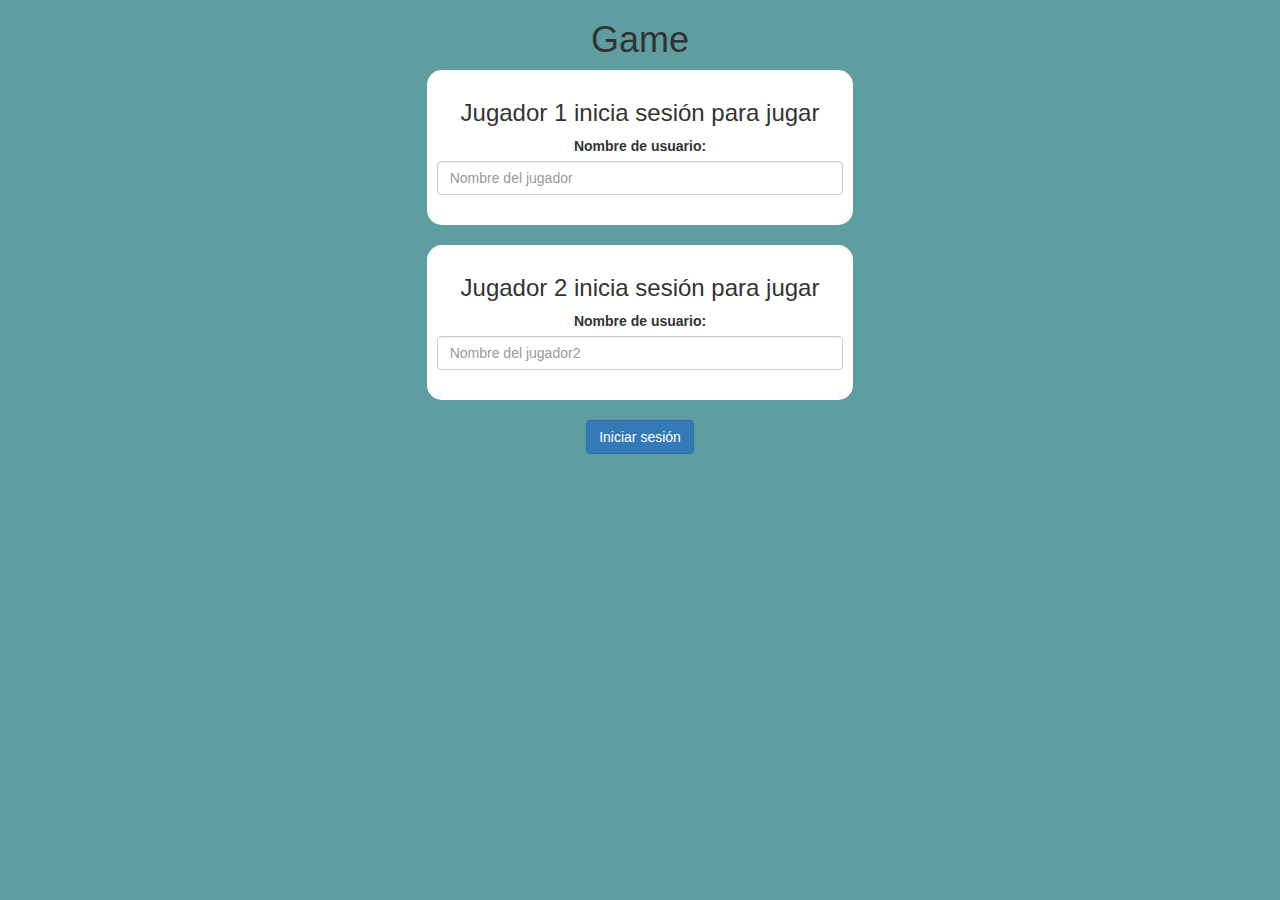
<file: index.html>
<html>
    <head>
        <title>
prueba de matematicas

        </title>
        <meta name="viewport" content="width=device-width, initial-scale=1"> 
        <link rel="stylesheet" href="https://maxcdn.bootstrapcdn.com/bootstrap/3.4.0/css/bootstrap.min.css"> 
        <script src="https://ajax.googleapis.com/ajax/libs/jquery/3.4.1/jquery.min.js"> </script>
        <script src="https://maxcdn.bootstrapcdn.com/bootstrap/3.4.0/js/bootstrap.min.js"></script>
        <link rel="stylesheet" type="text/css" href="game.css">
        <script src="game_inicio.js"></script>
    </head>
    <body>
        <center>
            <h1>Game</h1>
    <div class="col-lg-4 col-sm-8 col-xs-11 login_div1">
        <h3>Jugador 1 inicia sesión para jugar</h3>
        <label>Nombre de usuario: </label>
        <input type="text" id="name_player1" class="form-control" placeholder="Nombre del jugador">
        <br>
    </div>
    <br>
    <div class="col-lg-4 col-sm-8 col-xs-11 login_div2">
        <h3>Jugador 2 inicia sesión para jugar</h3>
        <label>Nombre de usuario: </label>
        <input type="text" id="name_player2" class="form-control" placeholder="Nombre del jugador2">
        <br>
    </div>
    <br>
    <button onclick="adduser()" class="btn btn-primary">Iniciar sesión</button>
       </center>
    </body>
</html>
</file>
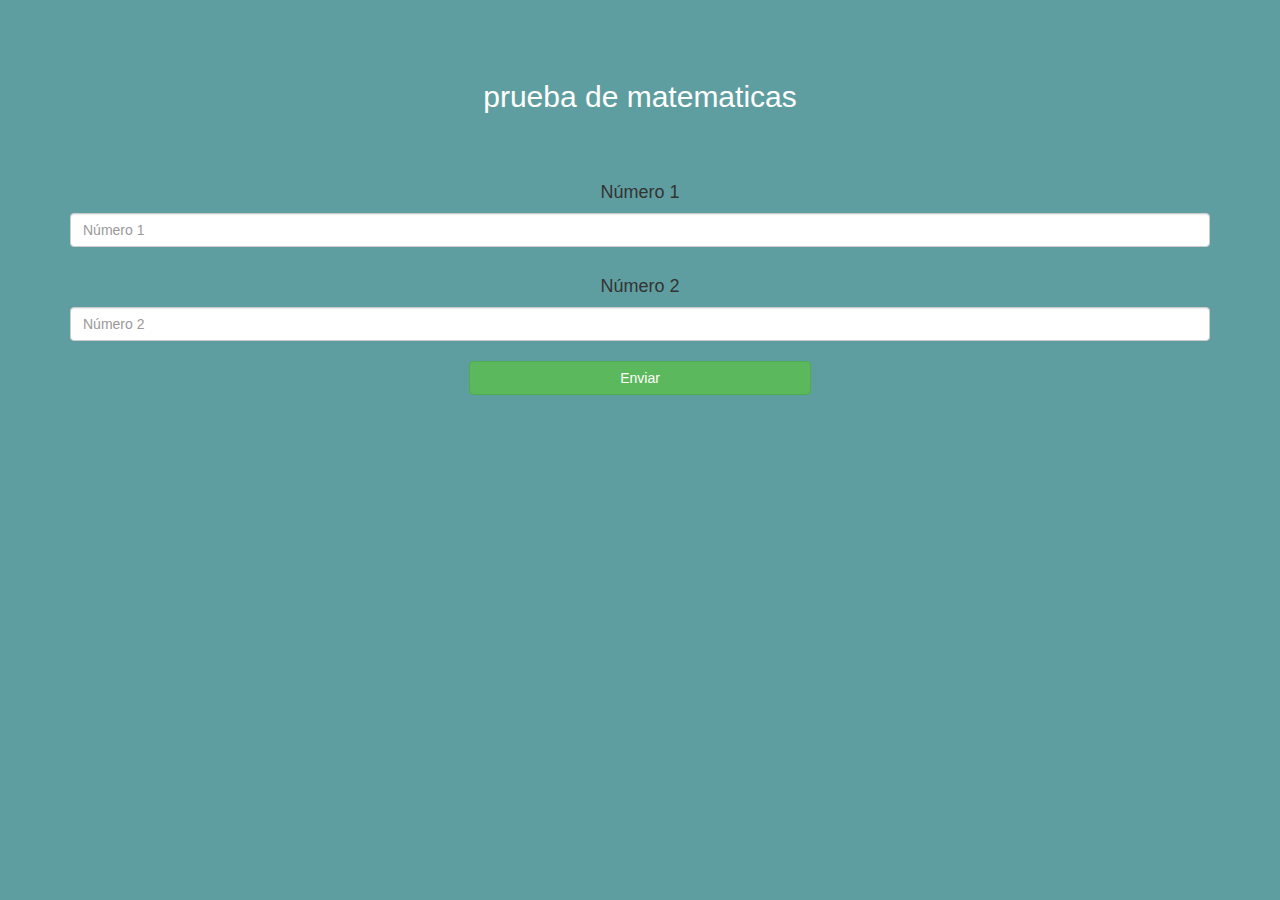
<file: quiz_game_page.html>
<!DOCTYPE html>
<html lang="en">
<head>
    <meta charset="UTF-8">
    <meta http-equiv="X-UA-Compatible" content="IE=edge">
    <meta name="viewport" content="width=device-width, initial-scale=1.0">
    <title>prueba de matematicas</title>
    <link rel="stylesheet" href="https://maxcdn.bootstrapcdn.com/bootstrap/3.4.0/css/bootstrap.min.css"> 
    <script src="https://ajax.googleapis.com/ajax/libs/jquery/3.4.1/jquery.min.js"> </script>
    <script src="https://maxcdn.bootstrapcdn.com/bootstrap/3.4.0/js/bootstrap.min.js"></script>
    <link rel="stylesheet" type="text/css" href="game.css">
</head>
<body>
    <h4 id="player1_name"></h4>
    <span id="player1_score"></span>
    <br>
    <h4 id="player2_name"></h4>
    <span id="player2_score"></span>
    <br>
    <div class="container">
        <center>
            <h2 style="color: white";>prueba de matematicas</h2>
            <h3 id="player_question"></h3>
            <h3 id="player_answer"></h3>
            <div id="ouput" class="col-lg-6"></div>
            <br>
            <br>
            <h4>Número 1</h4> 
            <input type="text" id="number1" class="form-control" placeholder="Número 1"> 
            <br>
            <h4>Número 2</h4> <input type="text" id="number2" class="form-control" placeholder="Número 2"> 
            <br>
            <button onclick="send()" class="btn btn-success" style="width: 30%;">Enviar</button>
        </center>
    </div>
    <scrip src="quiz_game_login.js"></scrip>
</body>
</html>
</file>
<file: game.css>
body
{
    background:cadetblue;
}
.login_div1,.login_div2
{
    background:white;
    padding:10px;
    float:none;
    border-radius:15px;
}
#output
{
    background-color: white;
    border-radius:10px;
    border-top:10px solid #AA4464;
    padding:10px;
    float:none;
    text-align:left;
}
</file>
